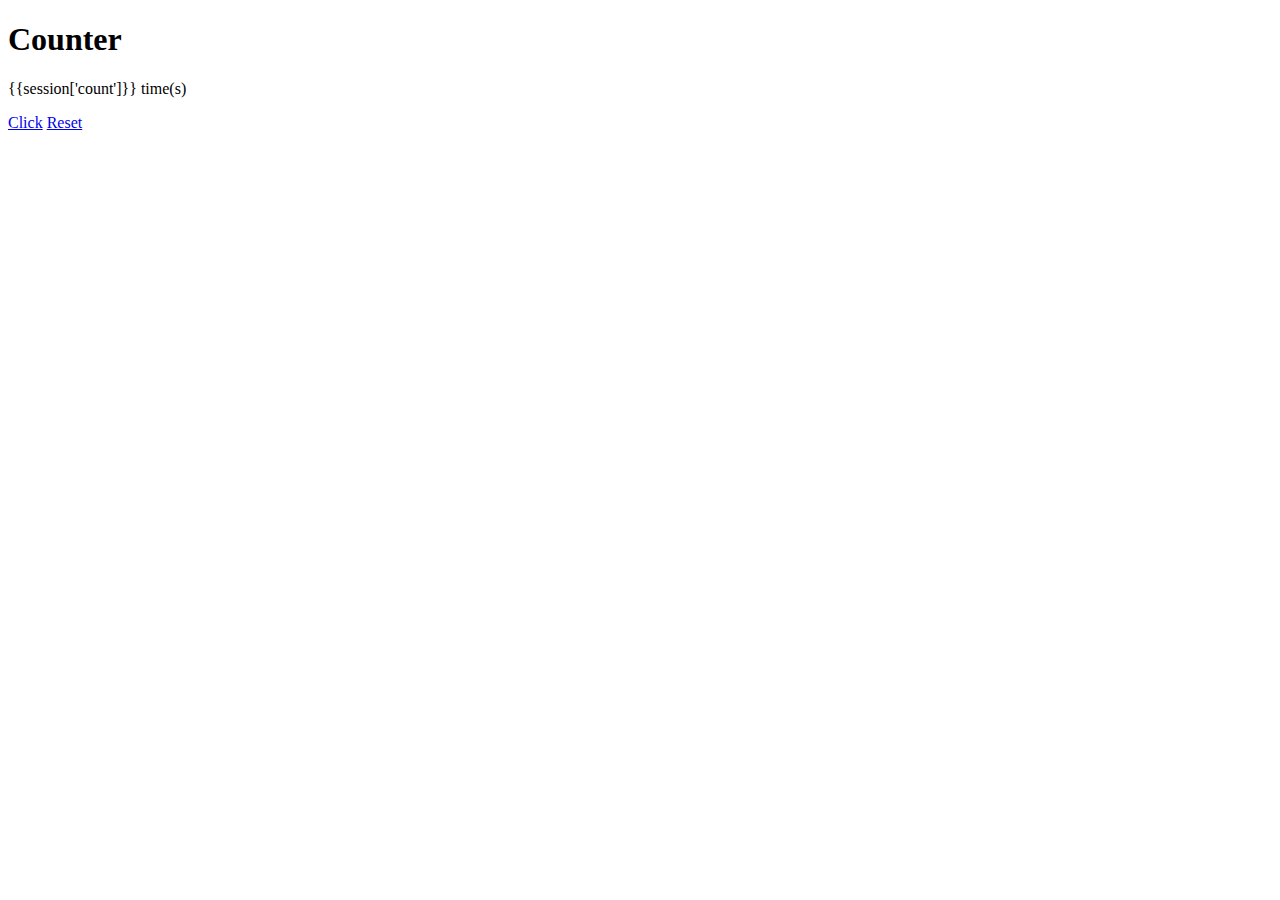
<file: Week_4/counter-core/templates/index.html>
<!DOCTYPE html>
<html lang="en">
<head>
    <meta charset="UTF-8">
    <meta http-equiv="X-UA-Compatible" content="IE=edge">
    <meta name="viewport" content="width=device-width, initial-scale=1.0">
    <!-- CSS -->
    <link href="https://cdn.jsdelivr.net/npm/bootstrap@5.0.2/dist/css/bootstrap.min.css" rel="stylesheet" integrity="sha384-EVSTQN3/azprG1Anm3QDgpJLIm9Nao0Yz1ztcQTwFspd3yD65VohhpuuCOmLASjC" crossorigin="anonymous">
    <title>Counter</title>
</head>
<body>
    <h1 class="bg-primary text-light text-center col-3 my-5 mx-auto">Counter</h1>

    <p class="text-center col-3 my-5 mx-auto">{{session['count']}} time(s)</p>
    
    <div class="col-3 flex justify-around mx-auto">
        <a href="/" class="btn btn-primary">Click</a>
        <a href="/reset" class="btn btn-danger">Reset</a>

        <form action="" method="post"></form>

    </div>
</body>
</html>
</file>
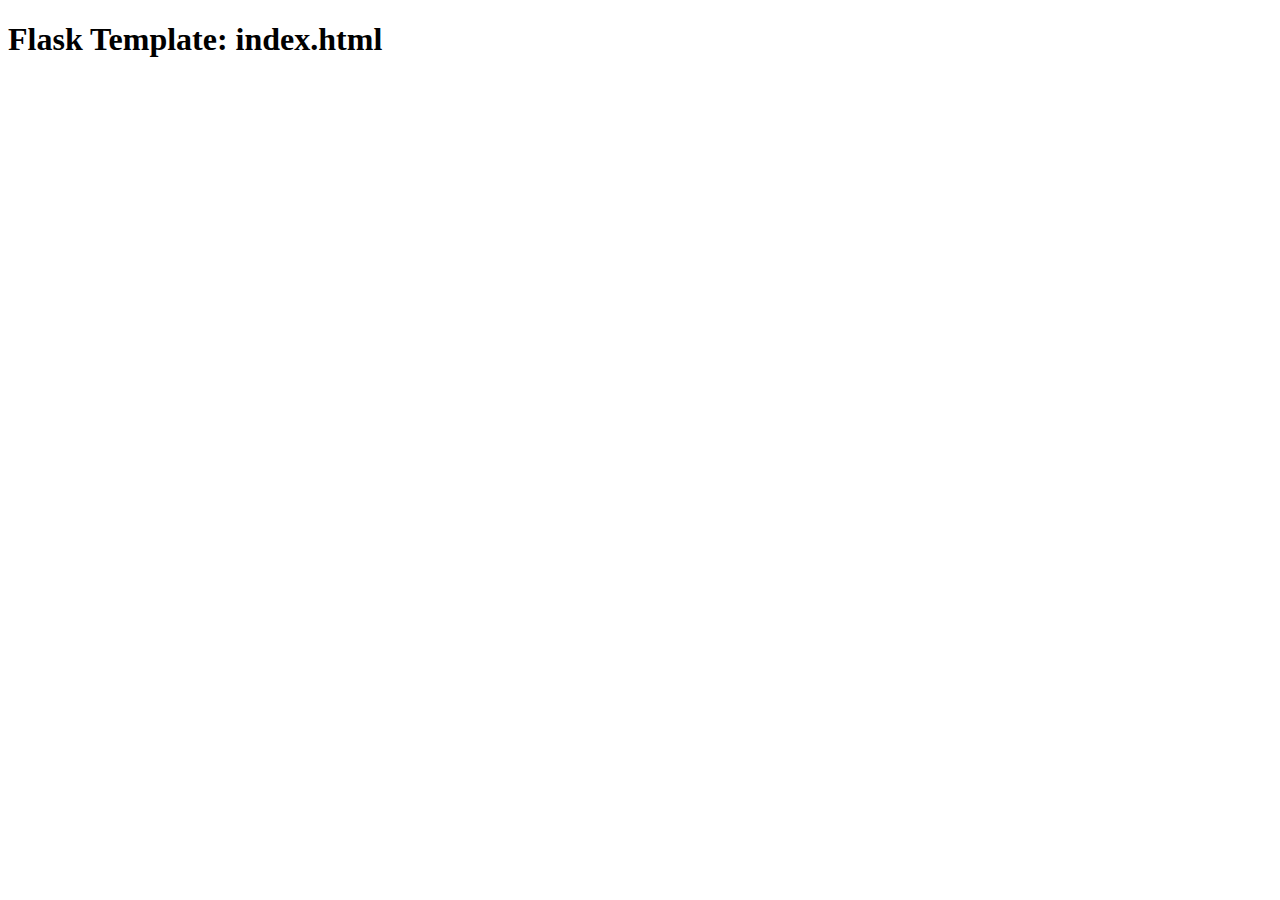
<file: Week_6/flask_app/templates/index.html>
<!DOCTYPE html>
<html lang="en">
<head>
    <meta charset="UTF-8">
    <meta name="viewport" content="width=device-width, initial-scale=1.0">
    <title>Document</title>
    <h1>Flask Template: index.html</h1>
</head>
<body>
    
</body>
</html>
</file>
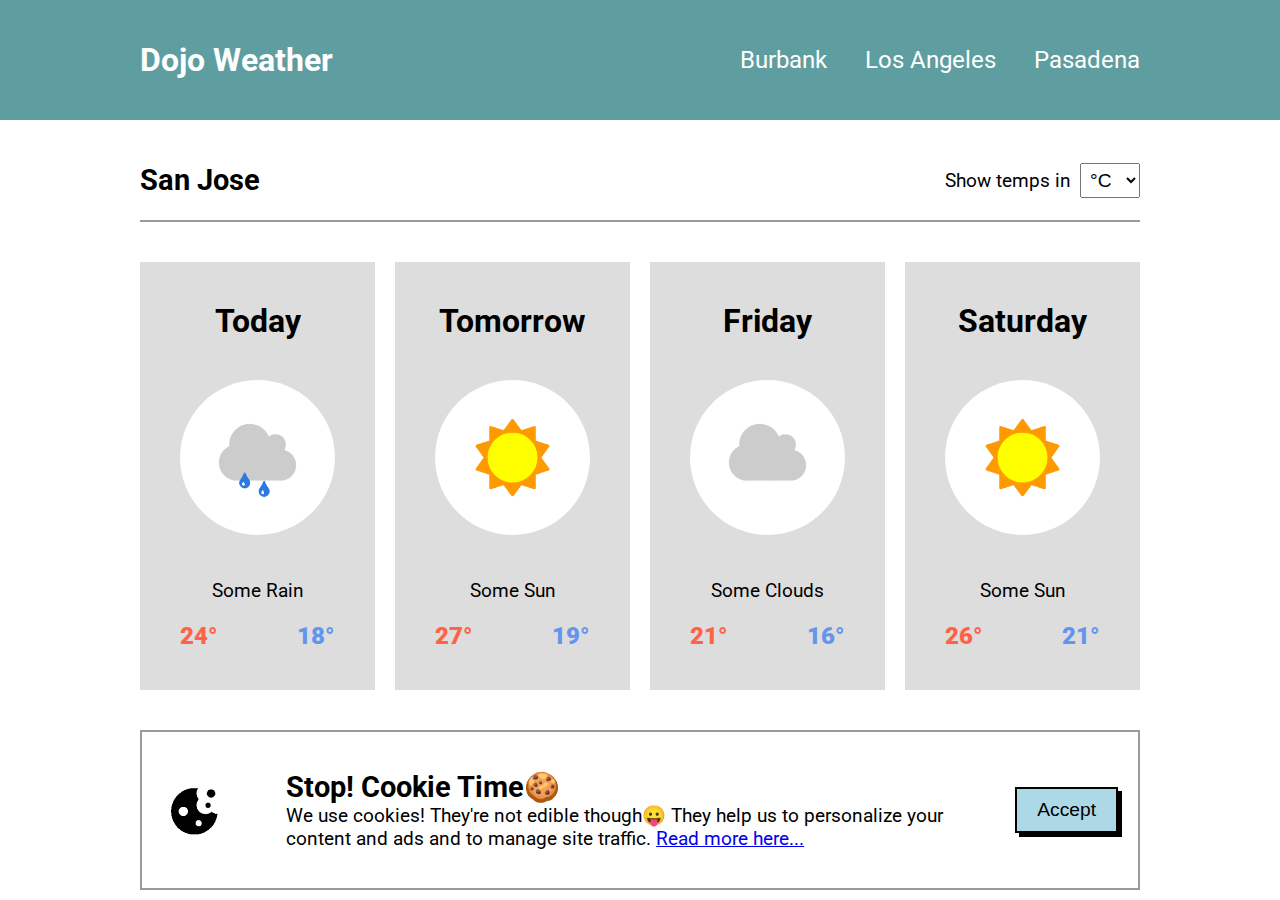
<file: Week_8/weather_app/dojoweather/index.html>
<!DOCTYPE html>
<html lang="en">
  <head>
    <meta charset="UTF-8" />
    <meta name="viewport" content="width=device-width, initial-scale=1.0" />
    <title>Dojo Weather</title>
    <link rel="preconnect" href="https://fonts.googleapis.com" />
    <link rel="preconnect" href="https://fonts.gstatic.com" crossorigin />
    <link
      href="https://fonts.googleapis.com/css2?family=Roboto&display=swap"
      rel="stylesheet"
    />
    <link rel="stylesheet" href="style.css" />
  </head>
  <body>
    <div class="top">
      <div class="nav">
        <h1>Dojo Weather</h1>
        <ul class="links">
          <li onClick="loading()"><a href="#">Burbank</a></li>
          <li onClick="loading()"><a href="#">Los Angeles</a></li>
          <li onClick="loading()"><a href="#">Pasadena</a></li>
        </ul>
      </div>
    </div>
    <div class="container">
      <div class="subtitle-line">
        <h2>San Jose</h2>
        <form>
          <label>Show temps in</label>
          <select name="temperature-scale" onchange="convert(this)">
            <!-- option+shift+8 -->
            <option>°C</option>
            <option>°F</option>
          </select>
        </form>
      </div>
      <div class="row">
        <div class="forecast">
          <h1>Today</h1>
          <img src="assets/some_rain.png" alt="rain" />
          <p>Some Rain</p>
          <p class="temperatures">
            <span class="high" id="temp1">24</span>
            <span class="low" id="temp2">18</span>
          </p>
        </div>
        <div class="forecast">
          <h1>Tomorrow</h1>
          <img src="assets/some_sun.png" alt="sun" />
          <p>Some Sun</p>
          <p class="temperatures">
            <span class="high" id="temp3">27</span>
            <span class="low" id="temp4">19</span>
          </p>
        </div>
        <div class="forecast">
          <h1>Friday</h1>
          <img src="assets/some_clouds.png" />
          <p>Some Clouds</p>
          <p class="temperatures">
            <span class="high" id="temp5">21</span>
            <span class="low" id="temp6">16</span>
          </p>
        </div>
        <div class="forecast">
          <h1>Saturday</h1>
          <img src="assets/some_sun.png" alt="sun" />
          <p>Some Sun</p>
          <p class="temperatures">
            <span class="high" id="temp7">26</span>
            <span class="low" id="temp8">21</span>
          </p>
        </div>
      </div>
    </div>
    <div class="footer">
      <div class="cookie-policy">
        <img src="assets/cookie.png" alt="cookie" />
        <div class="text">
          <h2>Stop! Cookie Time🍪</h2>
          <p>
            We use cookies! They're not edible though😛 They help us to
            personalize your content and ads and to manage site traffic.
            <a href="#">Read more here...</a>
          </p>
        </div>
        <button class="btn" onClick="accept()">Accept</button>
      </div>
    </div>
    <script src="script.js"></script>
  </body>
</html>
</file>
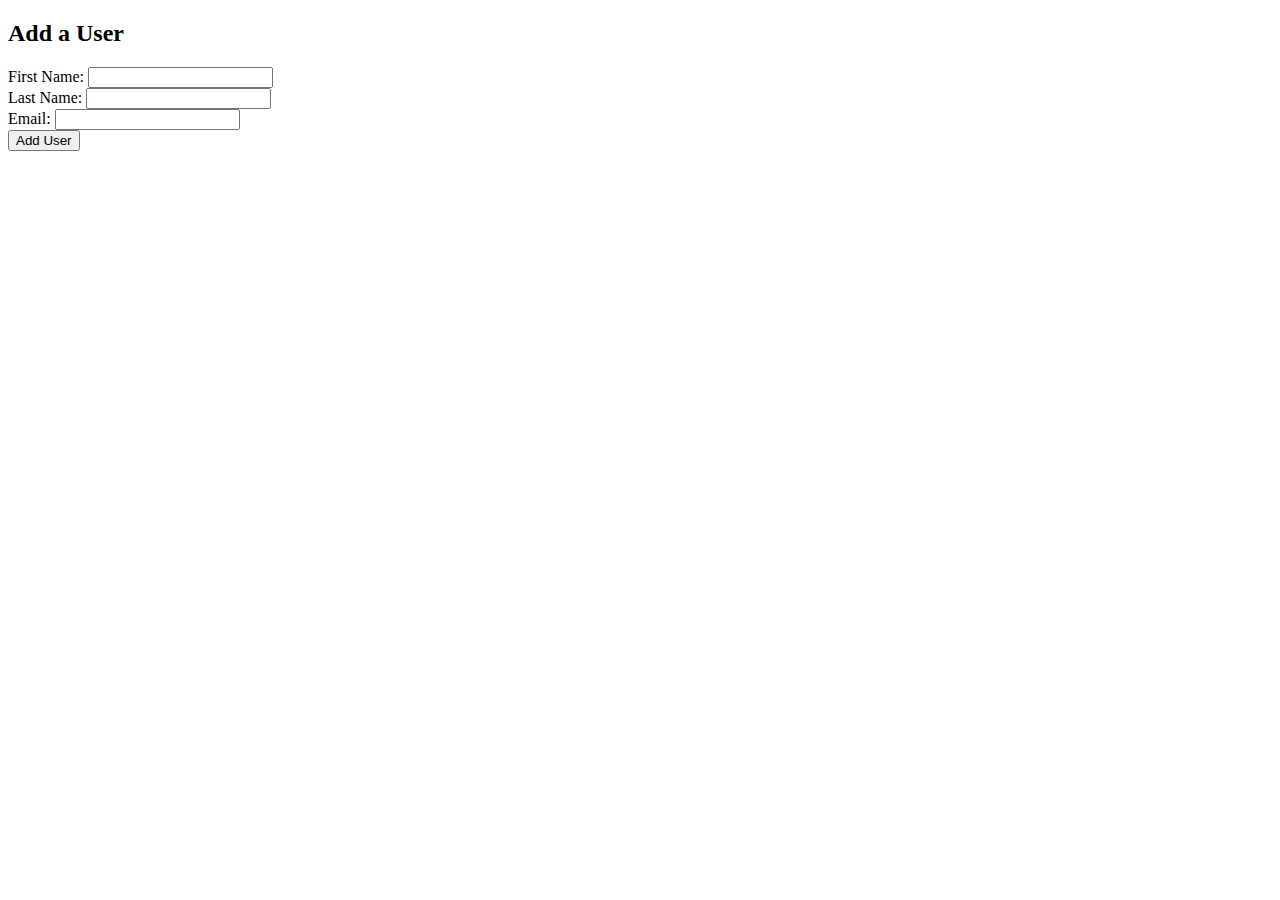
<file: Week_4/USERS_CR/templates/new_user.html>
<!DOCTYPE html>
<html lang="en">
  <head>
    <meta charset="UTF-8" />
    <meta name="viewport" content="width=device-width, initial-scale=1.0" />
    <!-- css -->
    <link
      href="https://cdn.jsdelivr.net/npm/bootstrap@5.0.2/dist/css/bootstrap.min.css"
      rel="stylesheet"
      integrity="sha384-EVSTQN3/azprG1Anm3QDgpJLIm9Nao0Yz1ztcQTwFspd3yD65VohhpuuCOmLASjC"
      crossorigin="anonymous"
    />
    <title>Create User</title>
  </head>
  <body>
    <form action="/user/create" method="post" class="col-6 mx-auto">
      <h2 class="text-center">Add a User</h2>
      <div class="form-group">
        <label for="first_name">First Name:</label>
        <input type="text" name="first_name" class="form-control" />
      </div>

      <div class="form-group">
        <label for="last_name">Last Name:</label>
        <input type="text" name="last_name" class="form-control" />
      </div>

      <div class="form-group">
        <label for="email">Email:</label>
        <input type="text" name="email" class="form-control" />
      </div>
      <input type="submit" value="Add User" class="btn btn-success" />
    </form>
  </body>
</html>
</file>
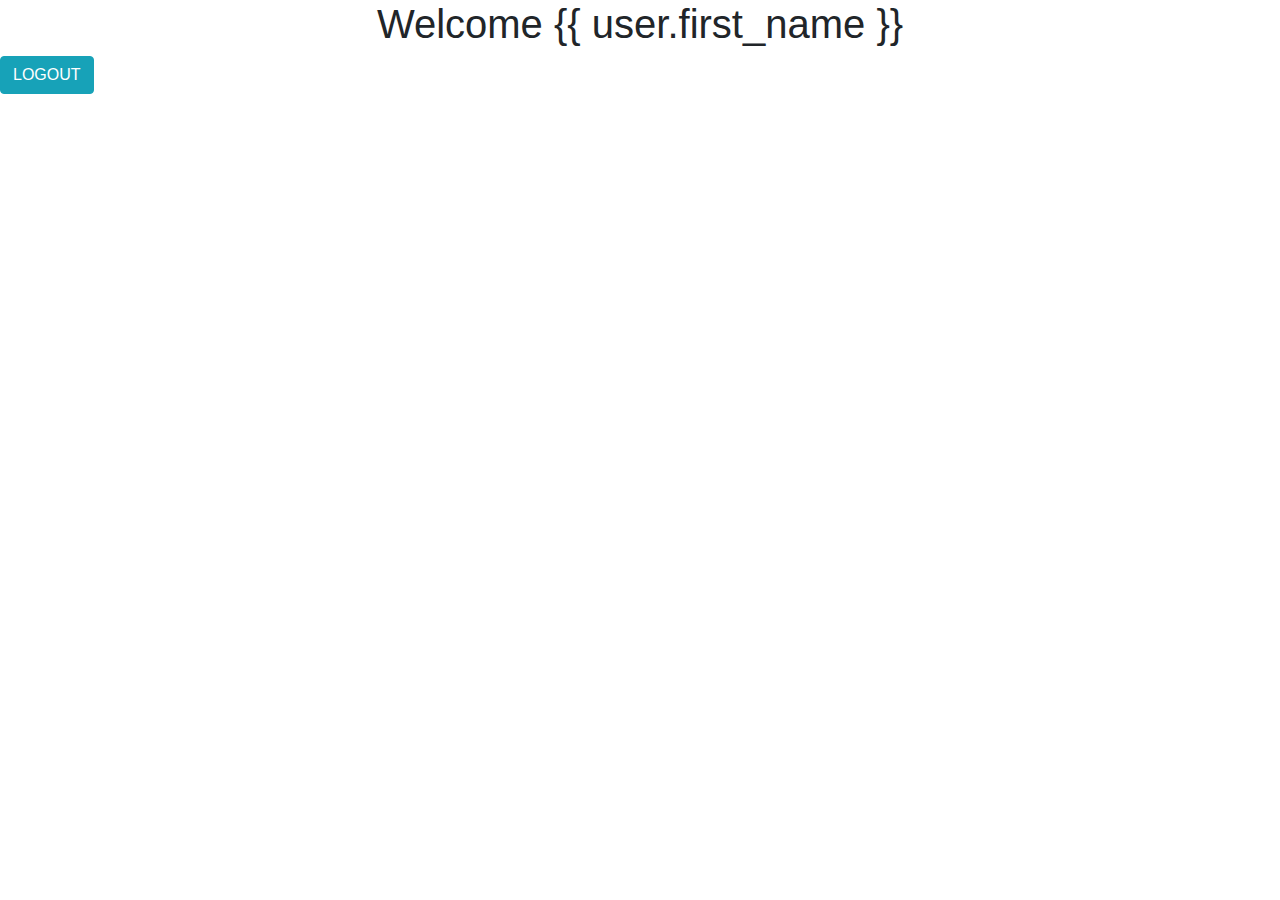
<file: Week_5/login_registration/flask_app/templates/dashboard.html>
<!DOCTYPE html>
<html lang="en">
<head>
    <meta charset="UTF-8">
    <meta name="viewport" content="width=device-width, initial-scale=1.0">
    <link rel="stylesheet" href="https://stackpath.bootstrapcdn.com/bootstrap/4.3.1/css/bootstrap.min.css" integrity="sha384-ggOyR0iXCbMQv3Xipma34MD+dH/1fQ784/j6cY/iJTQUOhcWr7x9JvoRxT2MZw1T" crossorigin="anonymous">
    <title>Dashboard.html</title>
</head>
<body>
    <h1 class="text-center">Welcome {{ user.first_name }}</h1>
    <a href="/logout" class="btn btn-info">LOGOUT</a>
</body>
</html>
</file>
<file: Week_8/weather_app/dojoweather/style.css>
* {
  margin: 0;
  padding: 0;
}

body {
  font-family: 'Roboto', sans-serif;
}

.top {
  background-color: cadetblue;
  color: #fff;
}

.container,
.nav {
  width: 1000px;
  margin: 0 auto;
}

.nav {
  display: flex;
  height: 120px;
  align-items: center;
  justify-content: space-between;
  margin-bottom: 20px;
}

.nav ul {
  width: 40%;
  display: flex;
  justify-content: space-between;
  list-style-type: none;
}

.nav a {
  color: #fff;
  text-decoration: none;
  font-size: 1.5rem;
}
/* 1.5 * the root font size (usually 16)  */

.subtitle-line {
  display: flex;
  height: 80px;
  align-items: center;
  justify-content: space-between;
  margin-bottom: 40px;
  border-bottom: 2px solid #999;
}

.subtitle-line h2 {
  font-size: 1.8rem;
}

.subtitle-line select,
.subtitle-line label {
  font-size: 1.2rem;
  padding: 5px;
}

.subtitle-line select {
  width: 60px;
}

.row {
  display: flex;
}

.forecast {
  flex: 1;
  text-align: center;
  background-color: #ddd;
  padding: 40px 0;
  margin-right: 20px;
}

.forecast:last-child {
  margin-right: 0;
}

.forecast img {
  border-radius: 50%;
  width: 155px;
  margin: 40px 0;
}

.forecast p {
  font-size: 1.2rem;
}

.temperatures {
  margin-top: 20px;
  display: flex;
  justify-content: space-around;
}

.high,
.low {
  font-size: 1.5rem;
  font-weight: 900;
}

.high::after,
.low::after {
  content: '°';
}
/* option+shift+8 */

.high {
  color: tomato;
}

.low {
  color: cornflowerblue;
}

.footer {
  width: 100%;
  position: absolute;
  bottom: 10px;
}

.cookie-policy {
  box-sizing: border-box;
  width: 1000px;
  height: 160px;
  padding: 20px;
  border: 2px solid #999;
  margin: 0 auto;
  display: flex;
  justify-content: space-between;
  align-items: center;
}

.btn {
  padding: 10px 20px;
  font-size: 1.2rem;
  border: 2px solid #000;
  box-shadow: 4px 4px #000;
  background-color: lightblue;
  cursor: pointer;
}

.text {
  width: 70%;
}

.text h2 {
  font-size: 1.8rem;
}

.text p {
  font-size: 1.2rem;
}
</file>
